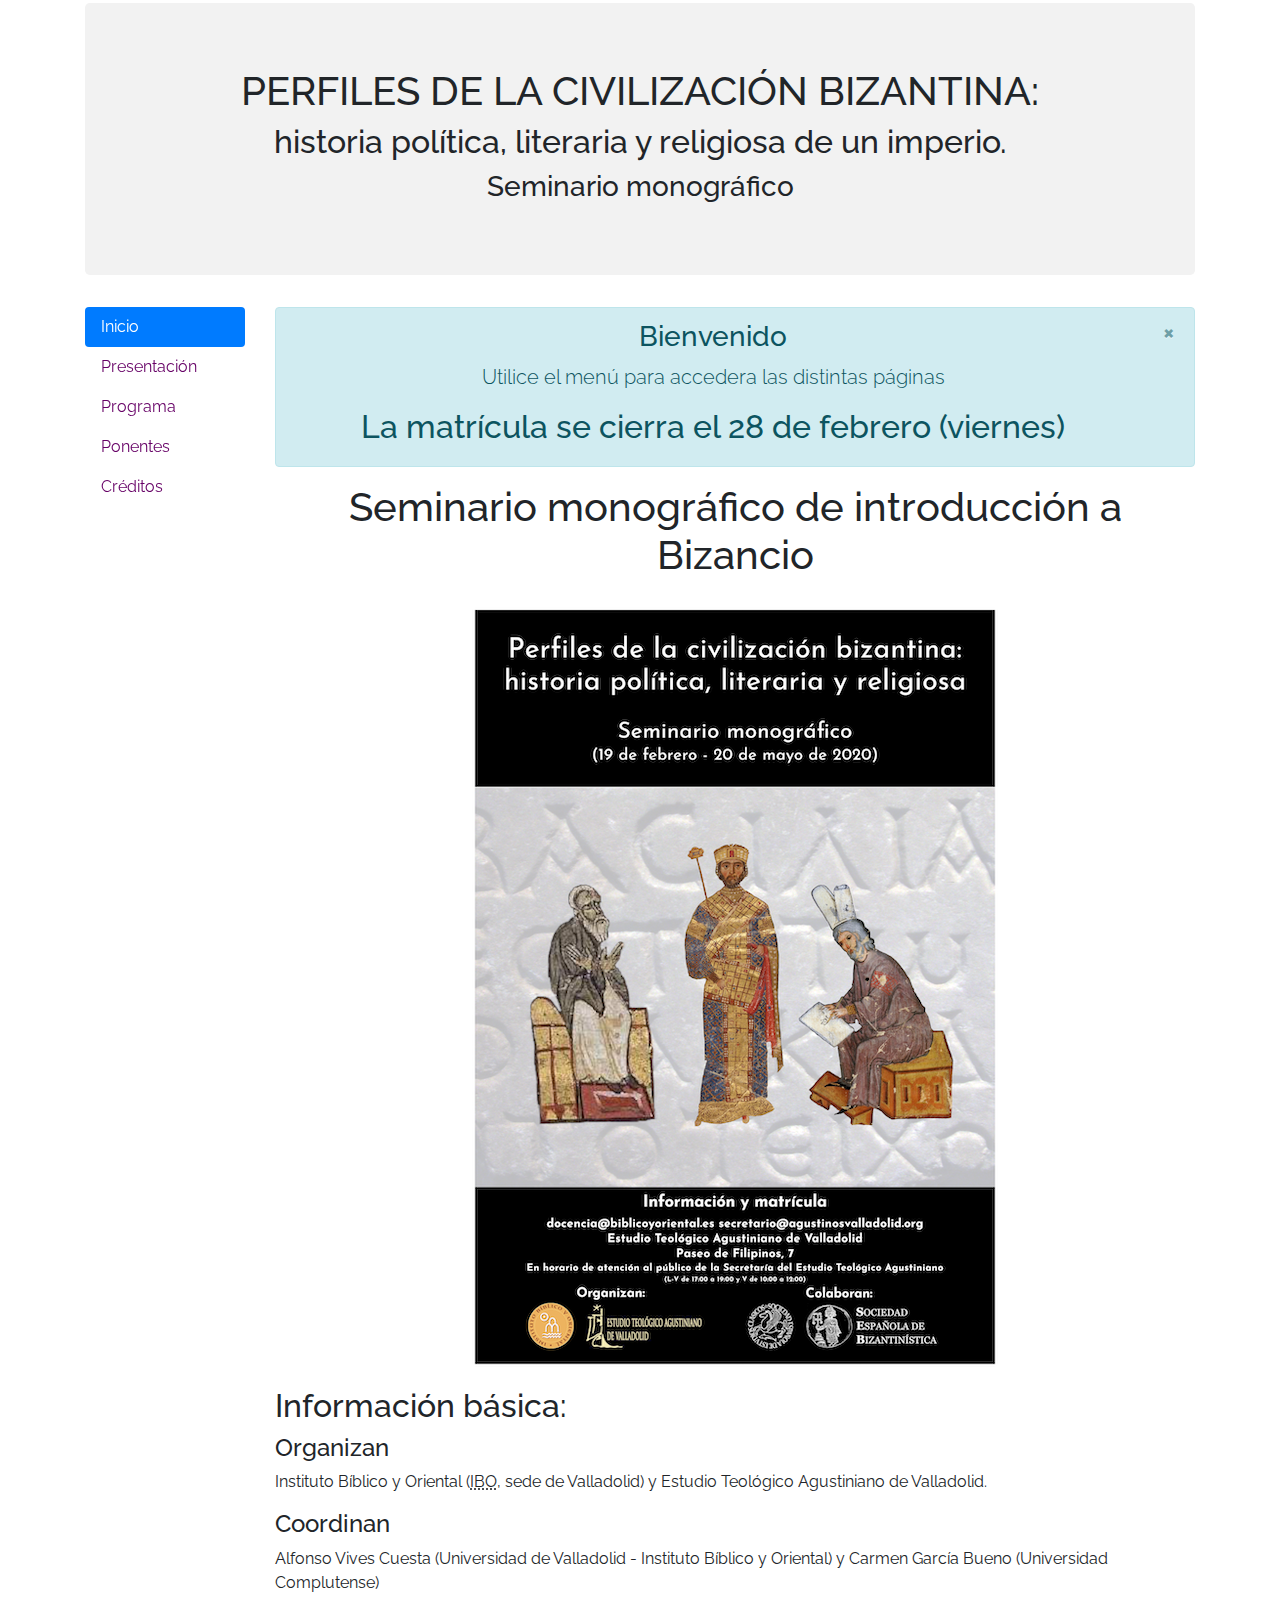
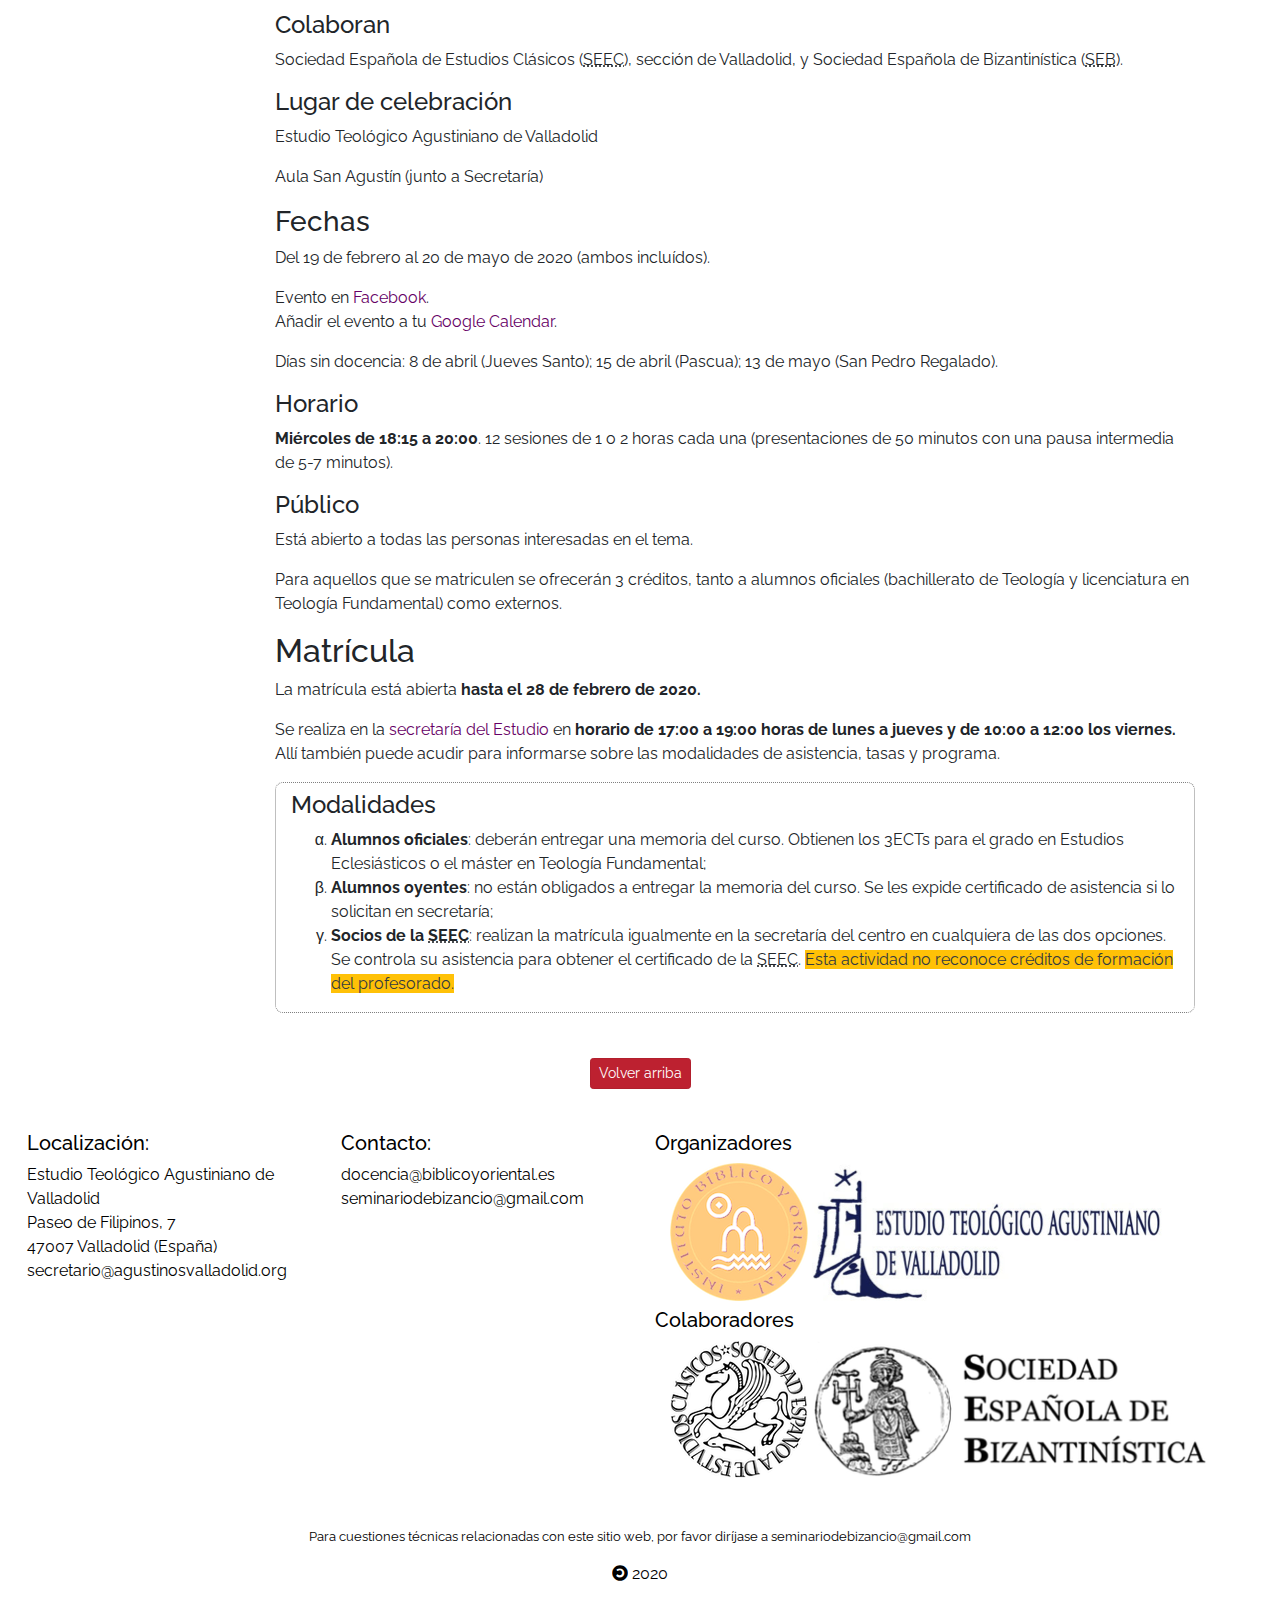
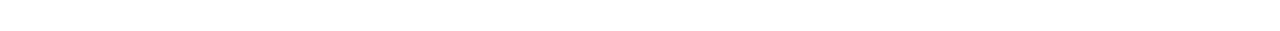
<file: index.html>
<!DOCTYPE html>
<html lang="es">

<head>
    <meta charset="utf-8">
    <meta name="viewport" content="width=device-width, initial-scale=1, shrink-to-fit=no">
    <meta name="author" content="Carmen García Bueno">
    <link rel="stylesheet" href="https://use.fontawesome.com/releases/v5.7.0/css/all.css">
    <link href="https://fonts.googleapis.com/css?family=Raleway|Roboto&display=swap" rel="stylesheet"> 
    <link href="https://fonts.googleapis.com/css?family=Roboto:400,700&display=swap&subset=greek,greek-ext" rel="stylesheet">
    <link rel="stylesheet" type="text/css" href="css/sbdestilo.css">
    <link rel="stylesheet" type="text/css" href="bootstrap/css/bootstrap.css">
    <title>Inicio</title>
</head>

<body>
    <header>
        <div class="container">
            <div class="jumbotron">
                <h1>Perfiles de la civilización bizantina:</h1>
                <h2>historia política, literaria y religiosa de un imperio.</h2>
                <h3>Seminario monográfico</h3>
            </div>
        </div>
    </header>
    <main class="container">
        <div class="row">
            <aside class="col-12 col-md-2">
                <ul class="nav nav-pills sticky-top flex-column">
                    <li class="nav-item">
                        <a class="nav-link active" href="index.html" title="Se encuentra en esta página">Inicio</a>
                    </li>
                    <li class="nav-item">
                        <a class="nav-link" href="presentacion.html" title="Ir a la presentación y justificación del seminario">Presentación</a>
                    </li>
                    <li class="nav-item">
                        <a class="nav-link" href="programa.html" title="Ir al programa del seminario">Programa</a>
                    </li>
                    <li class="nav-item">
                        <a class="nav-link" href="ponentes.html" title="Conozca a los profesores participantes">Ponentes</a>
                    </li>
                    <li class="nav-item active">
                        <a class="nav-link" href="creditos.html" title="Créditos y agradecimientos">Créditos</a>
                    </li>
                </ul>
            </aside>
            <div class="col-12 col-md-10">
                <div class="alert alert-info alert-dismissible show text-center" role="alert">
                    <h3>Bienvenido</h3>
                    <p class="lead">Utilice el menú para accedera las distintas páginas</p>
			<p class="h2">La matrícula se cierra el 28 de febrero (viernes)</p>
                    <button type="button" class="close" data-dismiss="alert" aria-label="Close">
                        <span aria-hidden="true">&times;</span>
                    </button>
                </div>
                <div class="text-center">
                <h1>Seminario monográfico de introducción a Bizancio</h1>
                </div>
                <div class="container">
                    <img class="img-fluid" id="cartel" src="img/SeminarioBizancio2020.png" alt="cartel del seminario (contiene la información más relevante para la matrícula)">
                </div>
                <section>
                    <h2>Información básica:</h2>
                    <article>
                        <h4>Organizan</h4>
                        <p>Instituto Bíblico y Oriental (<abbr title="Instituto Bíblico y Oriental">IBO</abbr>, sede de Valladolid) y Estudio Teológico Agustiniano de Valladolid.</p>
                        <h4>Coordinan</h4>
                        <p>Alfonso Vives Cuesta (Universidad de Valladolid - Instituto Bíblico y Oriental) y Carmen García Bueno (Universidad Complutense)</p>
                        <h4>Colaboran</h4>
                        <p>Sociedad Española de Estudios Clásicos (<abbr title="Sociedad Española de Estudios Clásicos">SEEC</abbr>), sección de Valladolid, y Sociedad Española de Bizantinística (<abbr title="Sociedad Española de Bizantinística">SEB</abbr>).</p>
                        <h4>Lugar de celebración</h4>
                        <p>Estudio Teológico Agustiniano de Valladolid</p>
                        <p>Aula San Agustín (junto a Secretaría)</p>
                        <h3>Fechas</h3>
                        <p>Del 19 de febrero al 20 de mayo de 2020 (ambos incluídos).</p>
			    <p>Evento en <a href="https://www.facebook.com/events/872755159905844/" title="Ir al evento en Facebook">Facebook</a>.<br>
				    Añadir el evento a tu <a href="http://gcalendar./" title="Abre una nueva pestaña para iniciar sesión en Google Calendar">Google Calendar</a>.</p>
                        <p>Días sin docencia: 8 de abril (Jueves Santo); 15 de abril (Pascua); 13 de mayo (San Pedro Regalado).</p>
                        <h4>Horario</h4>
                        <p><strong>Miércoles de 18:15 a 20:00</strong>. 12 sesiones de 1 o 2 horas cada una (presentaciones de 50 minutos con una pausa intermedia de 5-7 minutos).</p>
                        <h4>Público</h4>
                        <p>Está abierto a todas las personas interesadas en el tema.</p>
                        <p>Para aquellos que se matriculen se ofrecerán 3 créditos, tanto a alumnos oficiales (bachillerato de Teología y licenciatura en Teología Fundamental) como externos.</p>
                    </article>
                    <article>
                        <h2>Matrícula</h2>
                        <p>La matrícula está abierta <strong>hasta el 28 de febrero de 2020.</strong></p>
                        <p>Se realiza en la <a href="#" data-toggle="tooltip" title="Paseo de Filipinos, 7" data-placement="top">secretaría del Estudio</a> en <strong>horario de 17:00 a 19:00 horas de lunes a jueves y de 10:00 a 12:00 los viernes.</strong> Allí también puede acudir para informarse sobre las modalidades de asistencia, tasas y programa.</p>
			    <div class="container" id="modalidades">
				    <p class="h4">Modalidades</p>
				    <ul class="modalidades">
					    <li><strong>Alumnos oficiales</strong>: deberán entregar una memoria del curso. Obtienen los 3ECTs para el grado en Estudios Eclesiásticos o el máster en Teología Fundamental;</li>
					    <li><strong>Alumnos oyentes</strong>: no están obligados a entregar la memoria del curso. Se les expide certificado de asistencia si lo solicitan en secretaría;</li>
					    <li><strong>Socios de la <abbr title="Sociedad española de Estudios Clásicos">SEEC</abbr></strong>: realizan la matrícula igualmente en la secretaría del centro en cualquiera de las dos opciones. Se controla su asistencia para obtener el certificado de la <abbr title="Sociedad española de Estudios Clásicos">SEEC</abbr>. <span class="text-dark bg-warning">Esta actividad no reconoce créditos de formación del profesorado.</span></li>
				    </ul>
			    </div>
                    </article>
                </section>
            </div>
        </div>
    </main>
    <footer>
         <div class="row alert" role="alert">
		<div class="col-12 col-md-4"></div>
		<div class="col-12 col-md-4 text-center"><a class="btn btn-sm btn-danger active" role="button" href="#" title="Botón para volver a la parte superior de la página" aria-pressed="true"><span class="text-white">Volver arriba</span></a></div>
		<div class="col-12 col-md-4"></div>
	    </div>
        <div class="row alert" role="alert">
            <div class="col-12 col-md-3">
                <h5>Localización:</h5>
                <address>
                    <p>Estudio Teológico Agustiniano de Valladolid<br>
                        Paseo de Filipinos, 7<br>
                        47007 Valladolid (España)<br>
                        secretario@agustinosvalladolid.org
                    </p>
                </address>
            </div>
            <div class="col-12 col-md-3">
                <h5>Contacto:</h5>
                <p>docencia@biblicoyoriental.es<br>
                seminariodebizancio@gmail.com</p>
            </div>
            <div class="col-12 col-md-6">
                <div class="row justify-content-start">
                    <div class="col">
                        <h5>Organizadores</h5>
                        <div class="container-fluid">
                            <a href="https://institutobiblicoyoriental.wordpress.com/" title="Ir a la página del Instituto Bíblico y Oriental"><img class="img-fluid" src="img/logos/logoIBO.png" alt="logo del Instituto Bíblico y Oriental" id="logoIBO"></a>
                            <a href="" title="Ir a la página del Estudio Teológico Agustiniano de Valladolid"><img class="img-fluid" src="img/logos/logoETAV.png" alt="logo del Instituto Teológico Agustiniano de Valladolid" id="logoETAV"></a>
                        </div>
                    </div>
                </div>
                <div class="row justify-content-start">
                    <div class="col">
                        <h5>Colaboradores</h5>
                        <div class="container-fluid">
                            <a href="http://seecvalladolid.blogspot.com/" title="Ir a la página de la Sociedad Española de Estudios Clásicos, sección de Valladolid"><img class="img-fluid" src="img/logos/logoSEEC.png" alt="logo de la Sociedad Española de Estudios Clásicos" id="logoSEEC"></a>
                            <a href="https://bizantinistica.blogspot.com/" title="Ir a la página de la Sociedad Española de Bizantinística"><img class="img-fluid" src="img/logos/logoSEB.png" alt="logo de la Sociedad Española de Bizantinística" id="logoSEB"></a>
                        </div>
                    </div>
                </div>
            </div>
        </div>
        <div class="row alert" role="alert">
            <div class="col text-center">
                <p class="small">Para cuestiones técnicas relacionadas con este sitio web, por favor diríjase a seminariodebizancio@gmail.com</p>
                <p><i class="fa fa-copyright fa-flip-horizontal"></i> 2020</p>
            </div>
        </div>
    </footer>
    <script src="https://ajax.googleapis.com/ajax/libs/jquery/3.4.1/jquery.min.js"></script>
    <script src="https://cdn.jsdelivr.net/npm/popper.js@1.16.0/dist/umd/popper.min.js"></script>
    <script src="jquery/jquery-3.4.1.slim.min.js"></script>
    <script src="bootstrap/js/bootstrap.bundle.min.js"></script>
    <script>
    $(function() {
        $('[data-toggle="tooltip"]').tooltip()
    })
    </script>
    <script>
    $('#myModal').on('shown.bs.modal', function() {
        $('#myInput').trigger('focus')
    })
    </script>
</body>
</html>
</file>
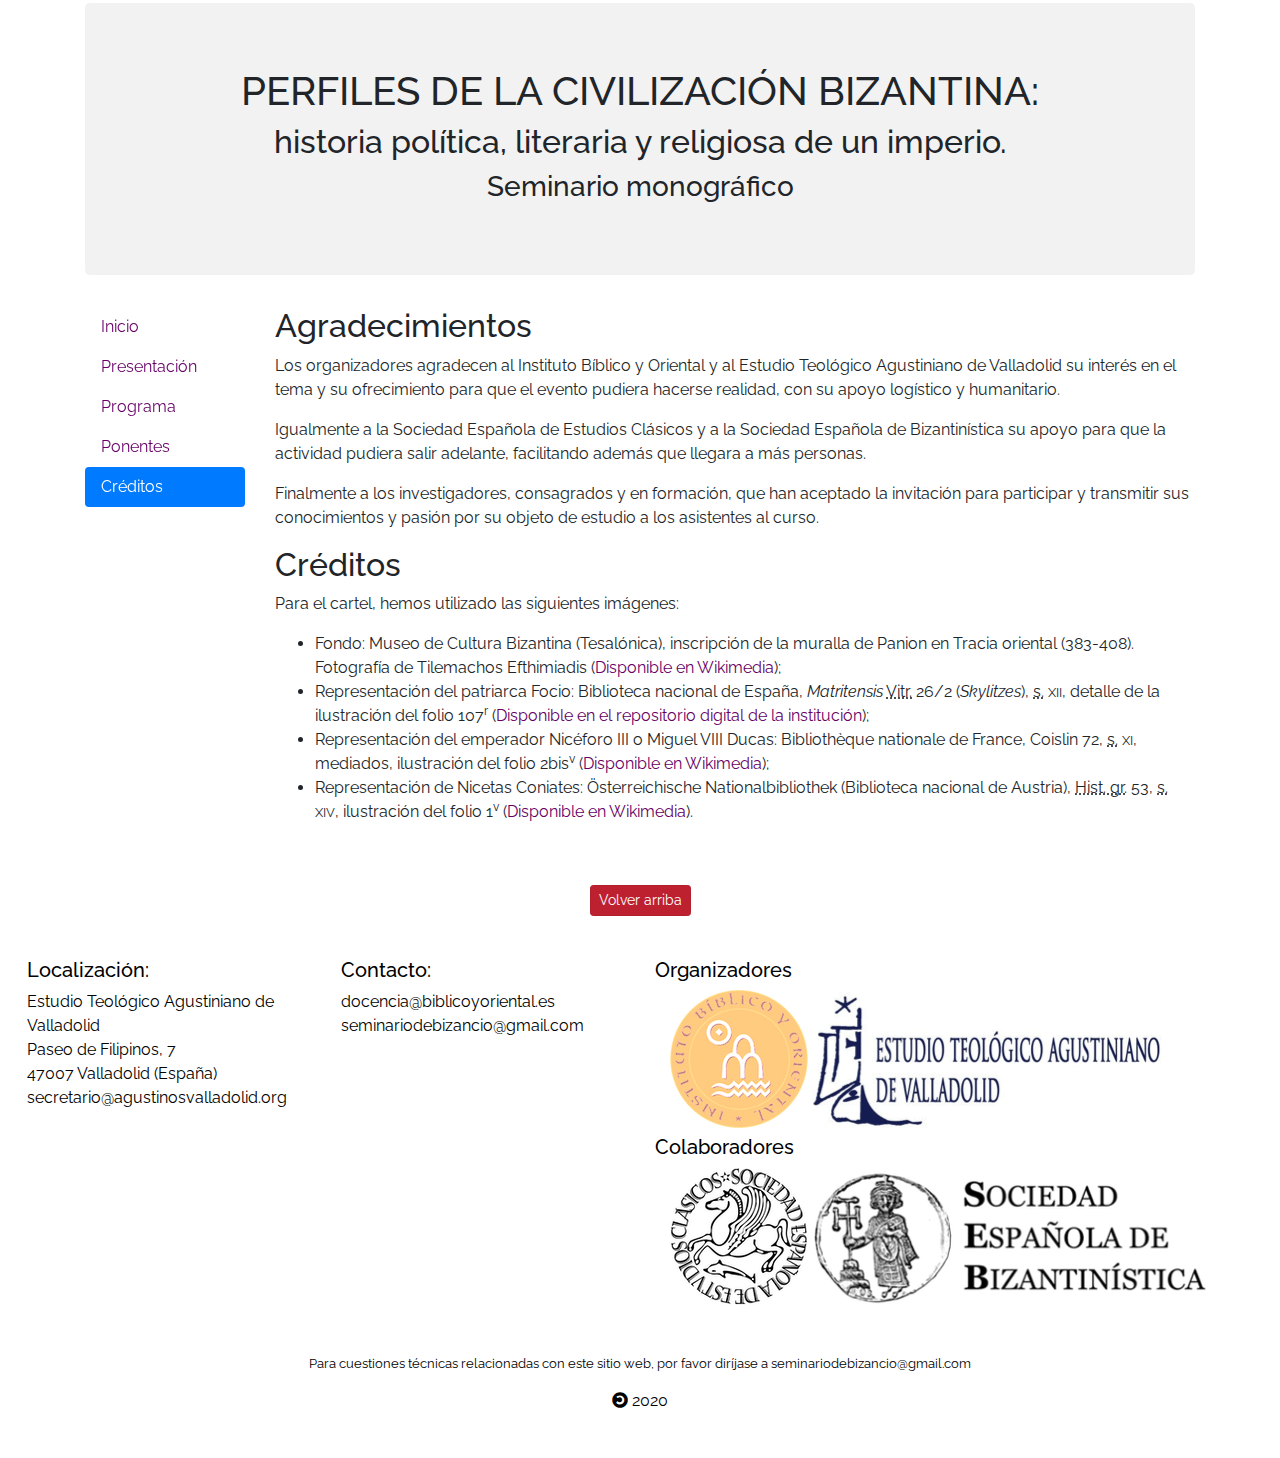
<file: creditos.html>
<!DOCTYPE html>
<html lang="es">

<head>
    <meta charset="utf-8">
    <meta name="viewport" content="width=device-width, initial-scale=1, shrink-to-fit=no">
    <meta name="author" content="Carmen García Bueno">
    <link rel="stylesheet" href="https://use.fontawesome.com/releases/v5.7.0/css/all.css">
    <link href="https://fonts.googleapis.com/css?family=Raleway:400,700&display=swap&subset=latin-ext" rel="stylesheet"> 
    <link href="https://fonts.googleapis.com/css?family=Roboto:400,700&display=swap&subset=greek,greek-ext" rel="stylesheet"> 
    <link rel="stylesheet" type="text/css" href="css/sbdestilo.css">
    <link rel="stylesheet" type="text/css" href="bootstrap/css/bootstrap.css">
    <title>Créditos y agradecimientos</title>
</head>

<body>
    <header>
        <div class="container">
            <div class="jumbotron">
                <h1>Perfiles de la civilización bizantina:</h1>
                <h2>historia política, literaria y religiosa de un imperio.</h2>
                <h3>Seminario monográfico</h3>
            </div>
        </div>
    </header>
    <main class="container">
        <div class="row">
            <aside class="col-12 col-md-2">
                <ul class="nav nav-pills sticky-top flex-column">
                    <li class="nav-item">
                        <a class="nav-link" href="index.html" title="Volver a la página de inicio">Inicio</a>
                    </li>
                    <li class="nav-item">
                        <a class="nav-link" href="presentacion.html" title="Ir a la presentación y justificación del seminario">Presentación</a>
                    </li>
                    <li class="nav-item">
                        <a class="nav-link" href="programa.html" title="Ir al programa del seminario">Programa</a>
                    </li>
                    <li class="nav-item">
                        <a class="nav-link" href="ponentes.html" title="Conozca a los profesores participantes">Ponentes</a>
                    </li>
                    <li class="nav-item">
                        <a class="nav-link active" href="creditos.html" title="Se encuentra en esta página">Créditos</a>
                    </li>
                </ul>
            </aside>
            <div class="col-12 col-md-10">
                <h2>Agradecimientos</h2>
                <p>Los organizadores agradecen al Instituto Bíblico y Oriental y al Estudio Teológico Agustiniano de Valladolid su interés en el tema y su ofrecimiento para que el evento pudiera hacerse realidad, con su apoyo logístico y humanitario.</p>
                <p>Igualmente a la Sociedad Española de Estudios Clásicos y a la Sociedad Española de Bizantinística su apoyo para que la actividad pudiera salir adelante, facilitando además que llegara a más personas.</p>
				<p>Finalmente a los investigadores, consagrados y en formación, que han aceptado la invitación para participar y transmitir sus conocimientos y pasión por su objeto de estudio a los asistentes al curso.</p>
                <h2>Créditos</h2>
                <p>Para el cartel, hemos utilizado las siguientes imágenes:</p>
                <ul>
                    <li>Fondo: Museo de Cultura Bizantina (Tesalónica), inscripción de la muralla de Panion en Tracia oriental (383-408). Fotografía de Tilemachos Efthimiadis (<a href="https://commons.wikimedia.org/w/index.php?curid=27717470" title="Ir a la página de Wikimedia de la imagen">Disponible en Wikimedia</a>);</li>
                    <li>Representación del patriarca Focio: Biblioteca nacional de España, <span lang="la"><em>Matritensis</em></span> <abbr title="vitrina">Vitr.</abbr> 26/2 (<em>Skylitzes</em>), <abbr title="siglo">s.</abbr> <span class="versalitas">xii</span>, detalle de la ilustración del folio 107<sup>r</sup> (<a href="http://bdh.bne.es/bnesearch/detalle/bdh0000022766" title="Ir al objeto digital">Disponible en el repositorio digital de la institución</a>);</li>
                    <li>Representación del emperador Nicéforo III o Miguel VIII Ducas: <span lang="fr">Bibliothèque nationale de France</span>, Coislin 72, <abbr title="siglo">s.</abbr> <span class="versalitas">xi</span>, mediados, ilustración del folio 2bis<sup>v</sup> (<a href="https://commons.wikimedia.org/w/index.php?curid=1278595" title="Ir a la página de Wikimedia de la imagen">Disponible en Wikimedia</a>);</li>
                    <li>Representación de Nicetas Coniates: <span lang="de">Österreichische Nationalbibliothek</span> (Biblioteca nacional de Austria), <abbr title="Historici Graeci">Hist. gr.</abbr> 53, <abbr title="siglo">s.</abbr> <span class="versalitas">xiv</span>, ilustración del folio 1<sup>v</sup> (<a href="https://commons.wikimedia.org/w/index.php?curid=11898905" title="Ir a la página de Wikimedia de la imagen">Disponible en Wikimedia</a>).</li>
                </ul>
            </div>		
        </div>
    </main>
    <footer>
         <div class="row alert" role="alert">
		<div class="col-12 col-md-2"></div>
		<div class="col-12 col-md-2"></div>
		 <div class="col-12 col-md-4 text-center"><a class="btn btn-sm btn-danger active" role="button" href="#" title="Botón para volver a la parte superior de la página" aria-pressed="true">Volver arriba</a></div>
		<div class="col-12 col-md-2"></div>
		 <div class="col-12 col-md-2"></div>
	    </div>
	    <div class="row alert" role="alert">
            <div class="col-12 col-md-3">
                <h5>Localización:</h5>
                <address>
                    <p>Estudio Teológico Agustiniano de Valladolid<br>
                        Paseo de Filipinos, 7<br>
                        47007 Valladolid (España)<br>
                        secretario@agustinosvalladolid.org
                    </p>
                </address>
            </div>
            <div class="col-12 col-md-3">
                <h5>Contacto:</h5>
                <p>docencia@biblicoyoriental.es<br>
                seminariodebizancio@gmail.com</p>
            </div>
            <div class="col-12 col-md-6">
                <div class="row justify-content-start">
                    <div class="col">
                        <h5>Organizadores</h5>
                        <div class="container-fluid">
                            <a href="https://institutobiblicoyoriental.wordpress.com/" title="Ir a la página del Instituto Bíblico y Oriental"><img class="img-fluid" src="img/logos/logoIBO.png" alt="logo del Instituto Bíblico y Oriental" id="logoIBO"></a>
                            <a href="" title="Ir a la página del Estudio Teológico Agustiniano de Valladolid"><img class="img-fluid" src="img/logos/logoETAV.png" alt="logo del Instituto Teológico Agustiniano de Valladolid" id="logoETAV"></a>
                        </div>
                    </div>
                </div>
                <div class="row justify-content-start">
                    <div class="col">
                        <h5>Colaboradores</h5>
                        <div class="container-fluid">
                            <a href="http://seecvalladolid.blogspot.com/" title="Ir a la página de la Sociedad Española de Estudios Clásicos, sección de Valladolid"><img class="img-fluid" src="img/logos/logoSEEC.png" alt="logo de la Sociedad Española de Estudios Clásicos" id="logoSEEC"></a>
                            <a href="https://bizantinistica.blogspot.com/" title="Ir a la página de la Sociedad Española de Bizantinística"><img class="img-fluid" src="img/logos/logoSEB.png" alt="logo de la Sociedad Española de Bizantinística" id="logoSEB"></a>
                        </div>
                    </div>
                </div>
            </div>
        </div>
        <div class="row alert" role="alert">
            <div class="col text-center">
                <p class="small">Para cuestiones técnicas relacionadas con este sitio web, por favor diríjase a seminariodebizancio@gmail.com</p>
                <p><i class="fa fa-copyright fa-flip-horizontal"></i> 2020</p>
            </div>
        </div>
    </footer>
    <script src="https://ajax.googleapis.com/ajax/libs/jquery/3.4.1/jquery.min.js"></script>
    <script src="https://cdn.jsdelivr.net/npm/popper.js@1.16.0/dist/umd/popper.min.js"></script>
    <script src="jquery/jquery-3.4.1.slim.min.js"></script>
    <script src="bootstrap/js/bootstrap.bundle.min.js"></script>
    <script>
    $(function() {
        $('[data-toggle="tooltip"]').tooltip()
    })
    </script>
    <script>
    $('#myModal').on('shown.bs.modal', function() {
        $('#myInput').trigger('focus')
    })
    </script>
</body>

</html>
</file>
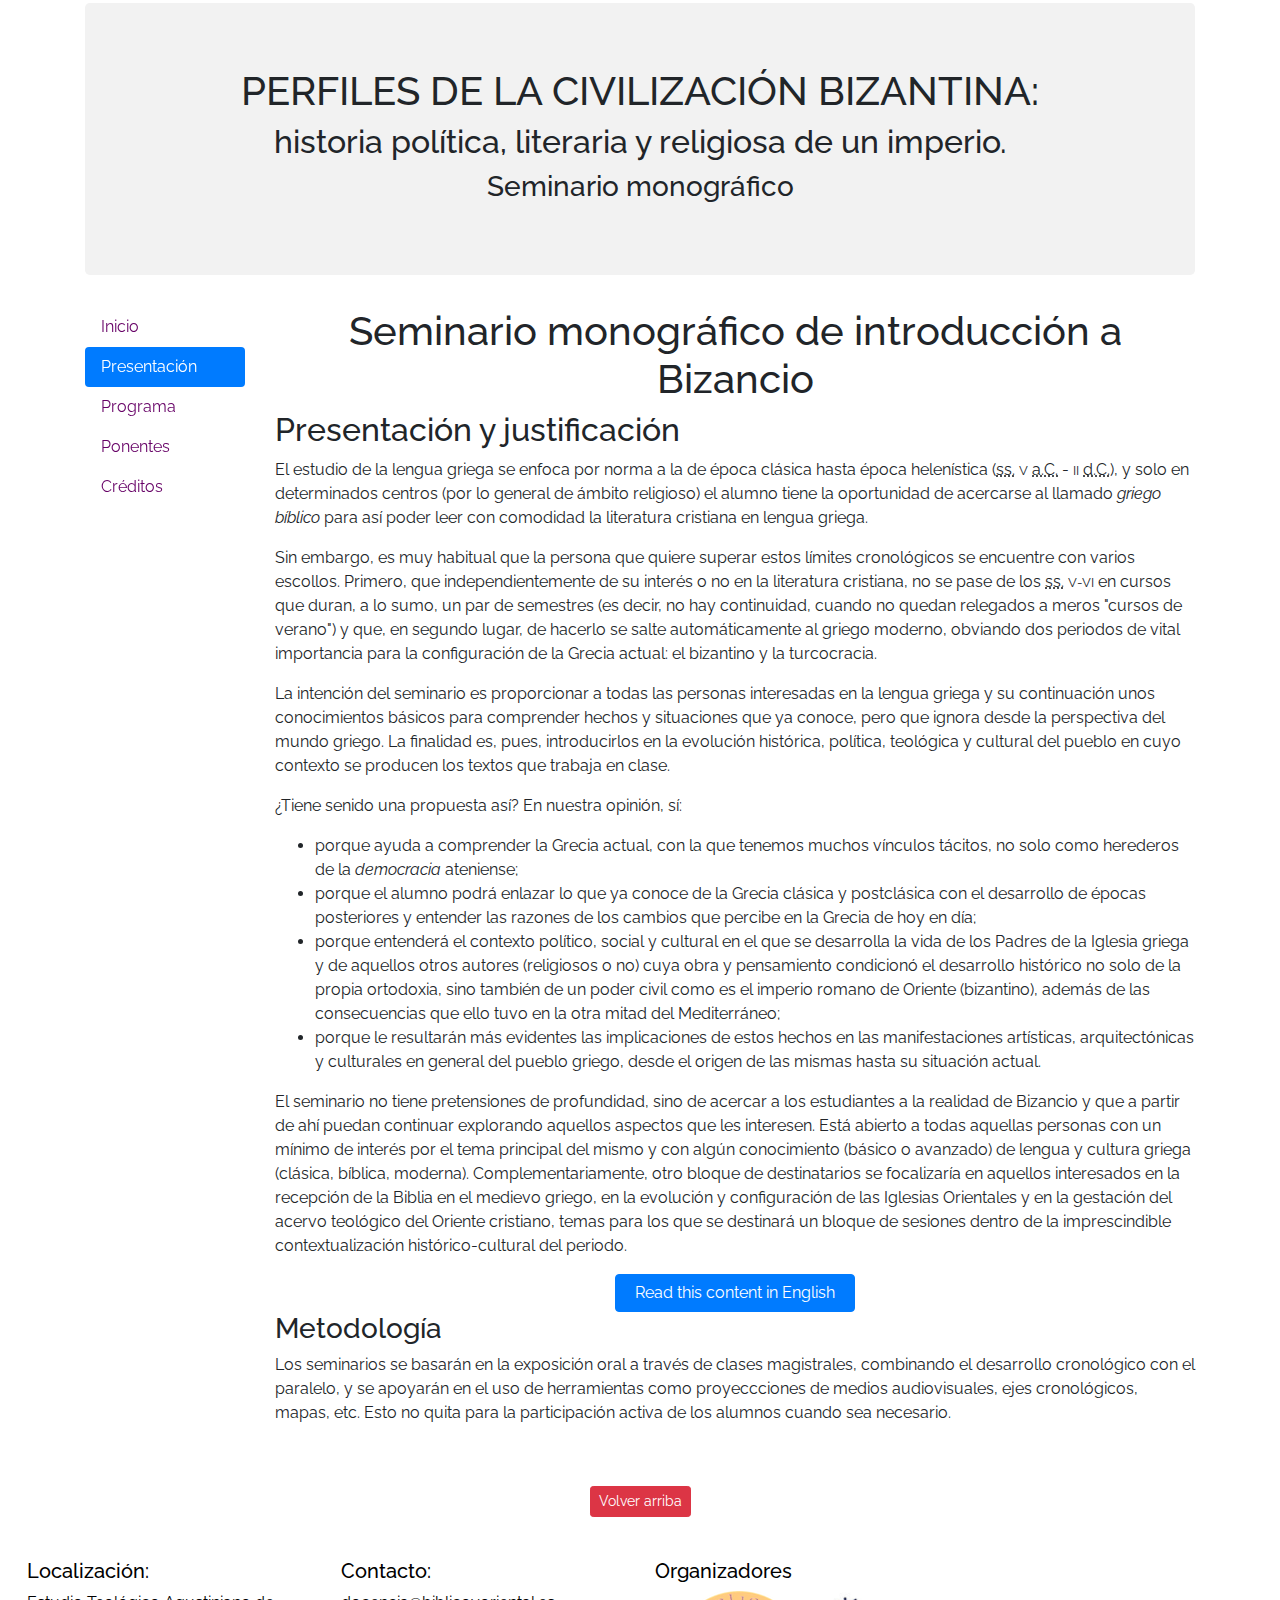
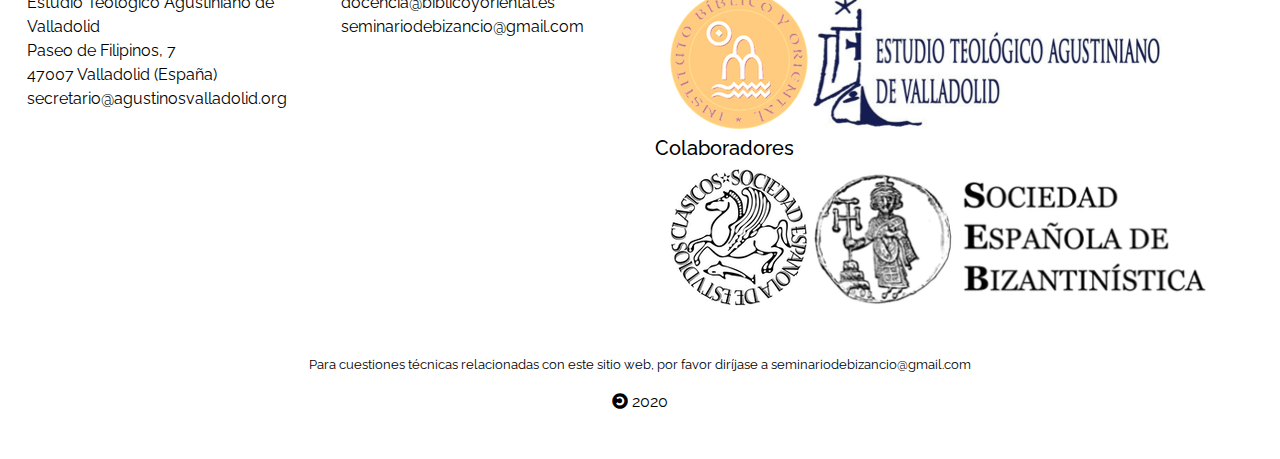
<file: presentacion.html>
<!DOCTYPE html>
<html lang="es">

<head>
    <meta charset="utf-8">
    <meta name="viewport" content="width=device-width, initial-scale=1, shrink-to-fit=no">
    <meta name="author" content="Carmen García Bueno">
    <link rel="stylesheet" href="https://use.fontawesome.com/releases/v5.7.0/css/all.css">
    <link href="https://fonts.googleapis.com/css?family=Raleway:400,700&display=swap&subset=latin-ext" rel="stylesheet"> 
    <link href="https://fonts.googleapis.com/css?family=Roboto:400,700&display=swap&subset=greek,greek-ext" rel="stylesheet">
    <link rel="stylesheet" type="text/css" href="css/sbdestilo.css">
    <link rel="stylesheet" type="text/css" href="bootstrap/css/bootstrap.css">
    <title>Presentación</title>
</head>

<body>
    <header>
        <div class="container">
            <div class="jumbotron">
                <h1>Perfiles de la civilización bizantina:</h1>
                <h2>historia política, literaria y religiosa de un imperio.</h2>
                <h3>Seminario monográfico</h3>
            </div>
        </div>
    </header>
    <main class="container">
        <div class="row">
            <aside class="col-12 col-md-2">
                <ul class="nav nav-pills sticky-top flex-column">
                    <li class="nav-item">
                        <a class="nav-link" href="index.html" title="Volver a la página de inicio">Inicio</a>
                    </li>
                    <li class="nav-item">
                        <a class="nav-link active" href="presentacion.html" title="Se encuentra en esta página">Presentación</a>
                    </li>
                    <li class="nav-item">
                        <a class="nav-link" href="programa.html" title="Ir Programa del seminario">Programa</a>
                    </li>
                    <li class="nav-item">
                        <a class="nav-link" href="ponentes.html" title="Conozca a los profesores participantes">Ponentes</a>
                    </li>
                    <li class="nav-item">
                        <a class="nav-link" href="creditos.html" title="Créditos y agradecimientos">Créditos</a>
                    </li>
                </ul>
            </aside>
            <div class="col-12 col-md-10">
                <div class="text-center">
                <h1>Seminario monográfico de introducción a Bizancio</h1>
                </div>
                <section>
                    <h2>Presentación y justificación</h2>
                    <article>
                        <p>El estudio de la lengua griega se enfoca por norma a la de época clásica hasta época helenística (<abbr title="siglos">ss.</abbr> <span class="versalitas">v</span> <abbr title="antes de Cristo">a.C.</abbr> - <span class="versalitas">ii</span> <abbr title="después de Cristo">d.C.</abbr>), y solo en determinados centros (por lo general de ámbito religioso) el alumno tiene la oportunidad de acercarse al llamado <em>griego bíblico</em> para así poder leer con comodidad la literatura cristiana en lengua griega.</p>
                        <p>Sin embargo, es muy habitual que la persona que quiere superar estos límites cronológicos se encuentre con varios escollos. Primero, que independientemente de su interés o no en la literatura cristiana, no se pase de los <abbr title="siglos">ss.</abbr> <span class="versalitas">v-vi</span> en cursos que duran, a lo sumo, un par de semestres (es decir, no hay continuidad, cuando no quedan relegados a meros "cursos de verano") y que, en segundo lugar, de hacerlo se salte automáticamente al griego moderno, obviando dos periodos de vital importancia para la configuración de la Grecia actual: el bizantino y la turcocracia.</p>
                        <p>La intención del seminario es proporcionar a todas las personas interesadas en la lengua griega y su continuación unos conocimientos básicos para comprender hechos y situaciones que ya conoce, pero que ignora desde la perspectiva del mundo griego. La finalidad es, pues, introducirlos en la evolución histórica, política, teológica y cultural del pueblo en cuyo contexto se producen los textos que trabaja en clase.</p>
                        <p>¿Tiene senido una propuesta así? En nuestra opinión, sí:</p>
                        <ul>
                            <li>porque ayuda a comprender la Grecia actual, con la que tenemos muchos vínculos tácitos, no solo como herederos de la <em>democracia</em> ateniense;</li>
                            <li>porque el alumno podrá enlazar lo que ya conoce de la Grecia clásica y postclásica con el desarrollo de épocas posteriores y entender las razones de los cambios que percibe en la Grecia de hoy en día;</li>
                            <li>porque entenderá el contexto político, social y cultural en el que se desarrolla la vida de los Padres de la Iglesia griega y de aquellos otros autores (religiosos o no) cuya obra y pensamiento condicionó el desarrollo histórico no solo de la propia ortodoxia, sino también de un poder civil como es el imperio romano de Oriente (bizantino), además de las consecuencias que ello tuvo en la otra mitad del Mediterráneo;</li>
                            <li>porque le resultarán más evidentes las implicaciones de estos hechos en las manifestaciones artísticas, arquitectónicas y culturales en general del pueblo griego, desde el origen de las mismas hasta su situación actual.</li>
                        </ul>
                        <p>El seminario no tiene pretensiones de profundidad, sino de acercar a los estudiantes a la realidad de Bizancio y que a partir de ahí puedan continuar explorando aquellos aspectos que les interesen. Está abierto a todas aquellas personas con un mínimo de interés por el tema principal del mismo y con algún conocimiento (básico o avanzado) de lengua y cultura griega (clásica, bíblica, moderna). Complementariamente, otro bloque de destinatarios se focalizaría en aquellos interesados en la recepción de la Biblia en el medievo griego, en la evolución y configuración de las Iglesias Orientales y en la gestación del acervo teológico del Oriente cristiano, temas para los que se destinará un bloque de sesiones dentro de la imprescindible contextualización histórico-cultural del periodo.</p>
                        <button type="button" class="btn btn-primary" data-toggle="modal" data-target="#IntroEnglish" title="Click here to open a pop-up window"><span lang="en">Read this content in English</span></button>
                        <div class="modal fade" id="IntroEnglish" tabindex="-1" role="dialog" aria-labelledby="IntroEnglishTitle" aria-hidden="true">
                            <div class="modal-dialog modal-lg" role="document">
                                <div class="modal-content">
                                    <div class="modal-header">
                                        <h3 class="modal-title" id="IntroEnglishTitle"><span lang="en">Introduction and justification</span></h3>
                                    </div>
                                    <div class="modal-body">
                                        <p lang="en">The study of Greek normally focusses on Classic Greek until the Hellenistic period (<abbr title="circa (means 'about')">ca.</abbr> 500 <abbr title="before Christ">b.C.</abbr> - <abbr title="circa (means 'about')">ca.</abbr> 300 <abbr title="Anno Domini">a.D.</abbr>), and ocasionally in certain centres (mainly linked to religious institutions), the student has the chance of learning the so called <em>Biblical Greek</em>, in order to read easily Christian Literature produced in this language.</p>
                                        <p lang="en">Nonetheless, quite often people willing to go beyond these chronological limits face some issues. Firstly, that, independently of their interest or not in Christian Literature, courses do not go further than the 5<sup>th</sup>-6<sup>th</sup> centuries and only last one or two semesters (it is, there is no continuity, when they are not just merely <em>Summer Courses</em>), and, secondly, that if they do, they directly jump to Modern Greek, omitting two periods of vital importance for the configuration of present day Greece: the Byzantine one and Turcocracy.</p>
                                        <p lang="en">The aim of this seminar is providing any person interested in Greek language and its continuity basic knowledge to understand facts and situations that he might already know, but that ignores from the perspective of the Greek world. The purpose is to introduce the student in the historical, political, theological and cultural evolution of the people who produced the texts used in his daily lessons.</p>
                                        <p lang="en">Does such proposal make sense? We do think it does because...</p>
                                        <ul>
                                            <li lang="en">it helps the student to understand present day Greece, with which he has many tacit links, not only as heir of the Athenian <em>democracy</em>;</li>
                                            <li lang="en">the student will be able to associate what he already knows of Classical and Postclassical Greece with the development of later periods and to understand the reasons of the changes he sees in Greece nowadays;</li>
                                            <li lang="en">the student will understand the political, social and cultural context in which the Fathers of the Greek Church lived, as well as all those other authors (religious or not) whose writings and way of thinking modelled the historical development not only of the Orthodoxy itseflf, but also of a civil power such the Eastern Roman (Byzantine) Empire, and its consequences in the West side of the Mediterranean basin;</li>
                                            <li lang="en">it will be more evident for the student the implications of these events in the artistic, architectonic and, generally speaking, cultural expressions of the Greeks, from their origin until the present day.</li>
                                        </ul>
                                        <p lang="en">We do not pretend to digg deep into these aspects, but to face the students with the reality of Byzantium, so that they acquire a basic knowledge of it that will allow them to keep exploring those topics of their interest on their own or in more specialised courses.</p>
                                    </div>
                                    <div class="modal-footer">
                                        <button type="button" class="btn btn-danger" data-dismiss="modal" title="Dismiss this pop-up window"><span lang="en">Close</span></button>
                                    </div>
                                </div>
                            </div>
                        </div>
                    </article>
                    <article>
                        <h3>Metodología</h3>
                        <p>Los seminarios se basarán en la exposición oral a través de clases magistrales, combinando el desarrollo cronológico con el paralelo, y se apoyarán en el uso de herramientas como proyeccciones de medios audiovisuales, ejes cronológicos, mapas, etc. Esto no quita para la participación activa de los alumnos cuando sea necesario.</p>
                    </article>
                </section>
            </div>
        </div>
    </main>
    <footer>
         <div class="row alert" role="alert">
		<div class="col-12 col-md-4"></div>
		<div class="col-12 col-md-4 text-center"><a class="btn btn-sm btn-danger" href="#" type="button" title="Botón para volver a la parte superior de la página">Volver arriba</a></div>
		<div class="col-12 col-md-4"></div>
	    </div>
        <div class="row alert" role="alert">
            <div class="col-12 col-md-3">
                <h5>Localización:</h5>
                <address>
                    <p>Estudio Teológico Agustiniano de Valladolid<br>
                        Paseo de Filipinos, 7<br>
                        47007 Valladolid (España)<br>
                        secretario@agustinosvalladolid.org
                    </p>
                </address>
            </div>
            <div class="col-12 col-md-3">
                <h5>Contacto:</h5>
                <p>docencia@biblicoyoriental.es<br>
                seminariodebizancio@gmail.com</p>
            </div>
              <div class="col-12 col-md-6">
                <div class="row justify-content-start">
                    <div class="col">
                        <h5>Organizadores</h5>
                        <div class="container-fluid">
                            <img class="img-fluid" src="img/logos/logoIBO.png" alt="logo del Instituto Bíblico y Oriental" id="logoIBO">
                            <img class="img-fluid" src="img/logos/logoETAV.png" alt="logo del Instituto Teológico Agustiniano de Valladolid" id="logoETAV">
                        </div>
                    </div>
                </div>
                <div class="row justify-content-start">
                    <div class="col">
                        <h5>Colaboradores</h5>
                        <div class="container-fluid">
                            <img class="img-fluid" src="img/logos/logoSEEC.png" alt="logo de la Sociedad Española de Estudios Clásicos" id="logoSEEC">
                            <img class="img-fluid" src="img/logos/logoSEB.png" alt="logo de la Sociedad Española de Bizantinística" id="logoSEB">
                        </div>
                    </div>
                </div>
            </div>
        </div>
        <div class="row alert" role="alert">
            <div class="col text-center">
                <p class="small">Para cuestiones técnicas relacionadas con este sitio web, por favor diríjase a seminariodebizancio@gmail.com</p>
                <p><i class="fa fa-copyright fa-flip-horizontal"></i> 2020</p>
            </div>
        </div>
    </footer>
    <script src="https://ajax.googleapis.com/ajax/libs/jquery/3.4.1/jquery.min.js"></script>
    <script src="https://cdn.jsdelivr.net/npm/popper.js@1.16.0/dist/umd/popper.min.js"></script>
    <script src="jquery/jquery-3.4.1.slim.min.js"></script>
    <script src="bootstrap/js/bootstrap.bundle.min.js"></script>
    <script>
    $(function() {
        $('[data-toggle="tooltip"]').tooltip()
    })
    </script>
    <script>
    $('#myModal').on('shown.bs.modal', function() {
        $('#myInput').trigger('focus')
    })
    </script>
</body>

</html>
</file>
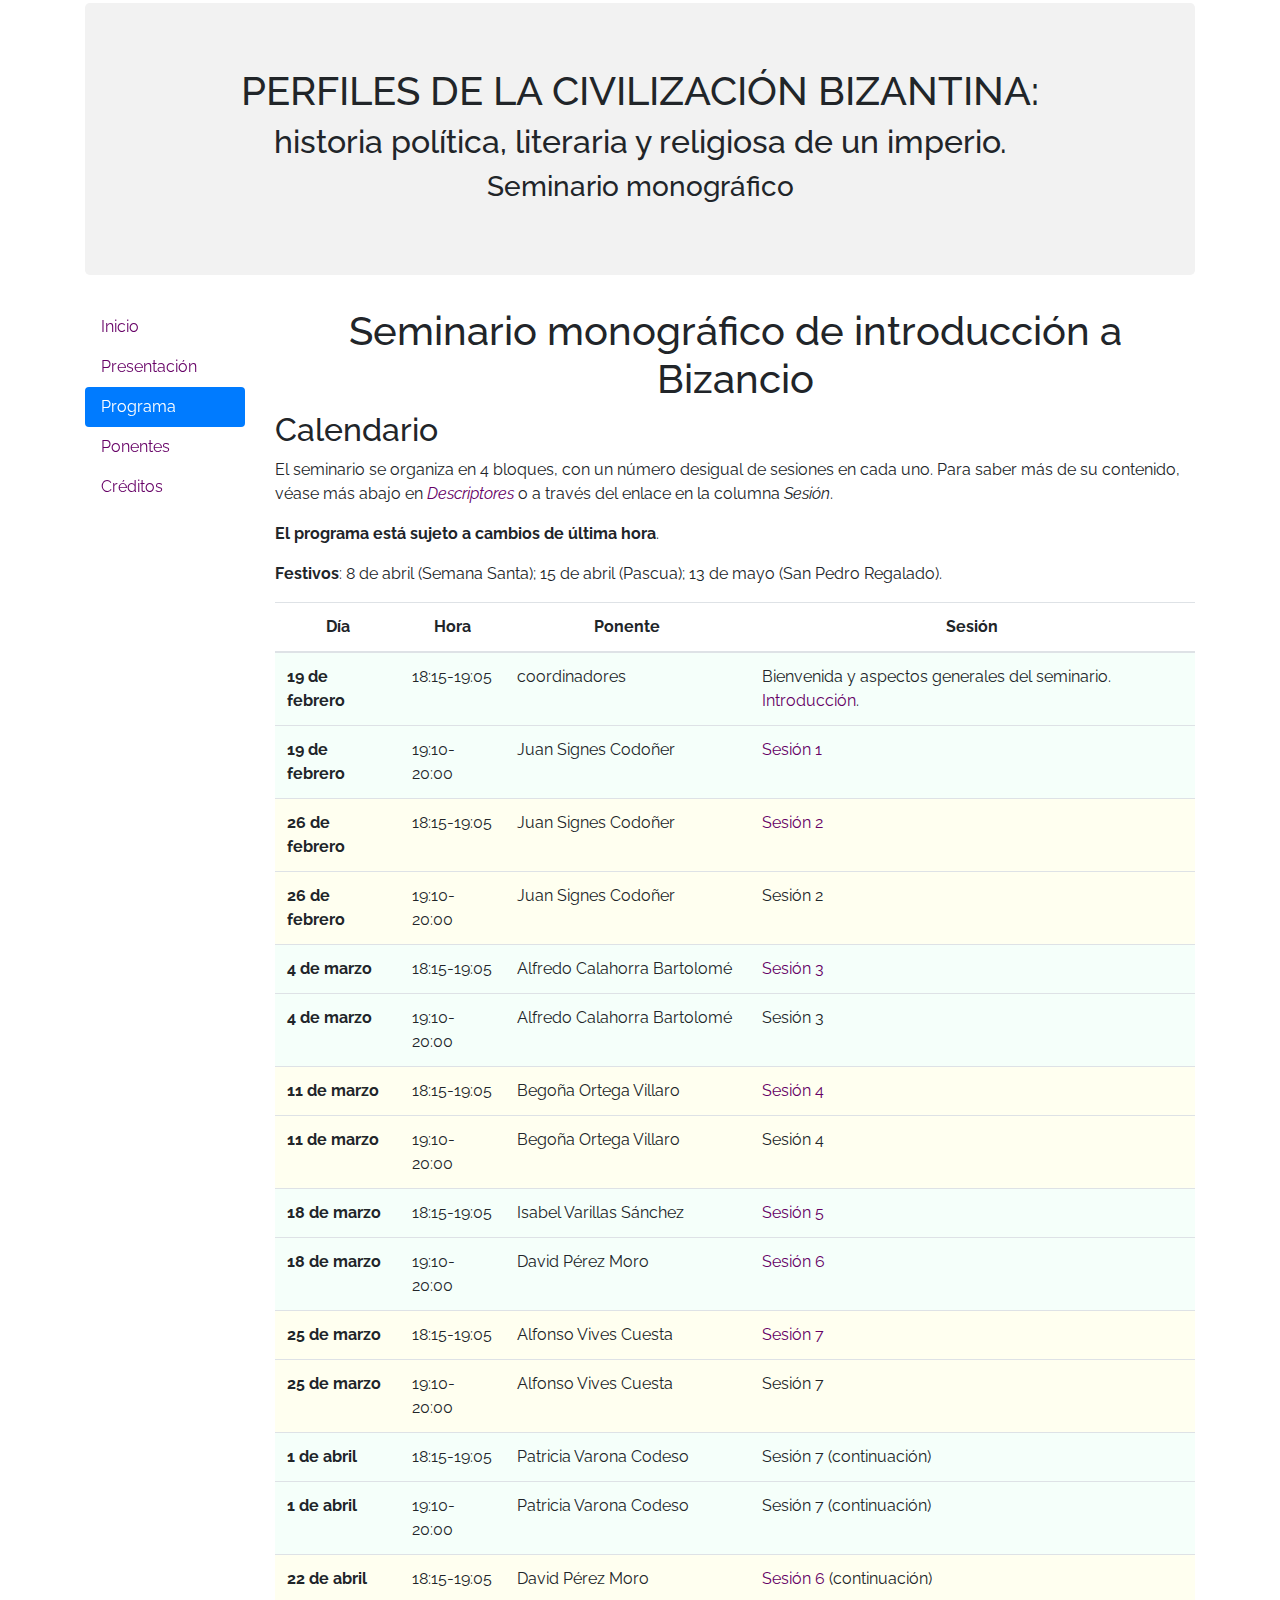
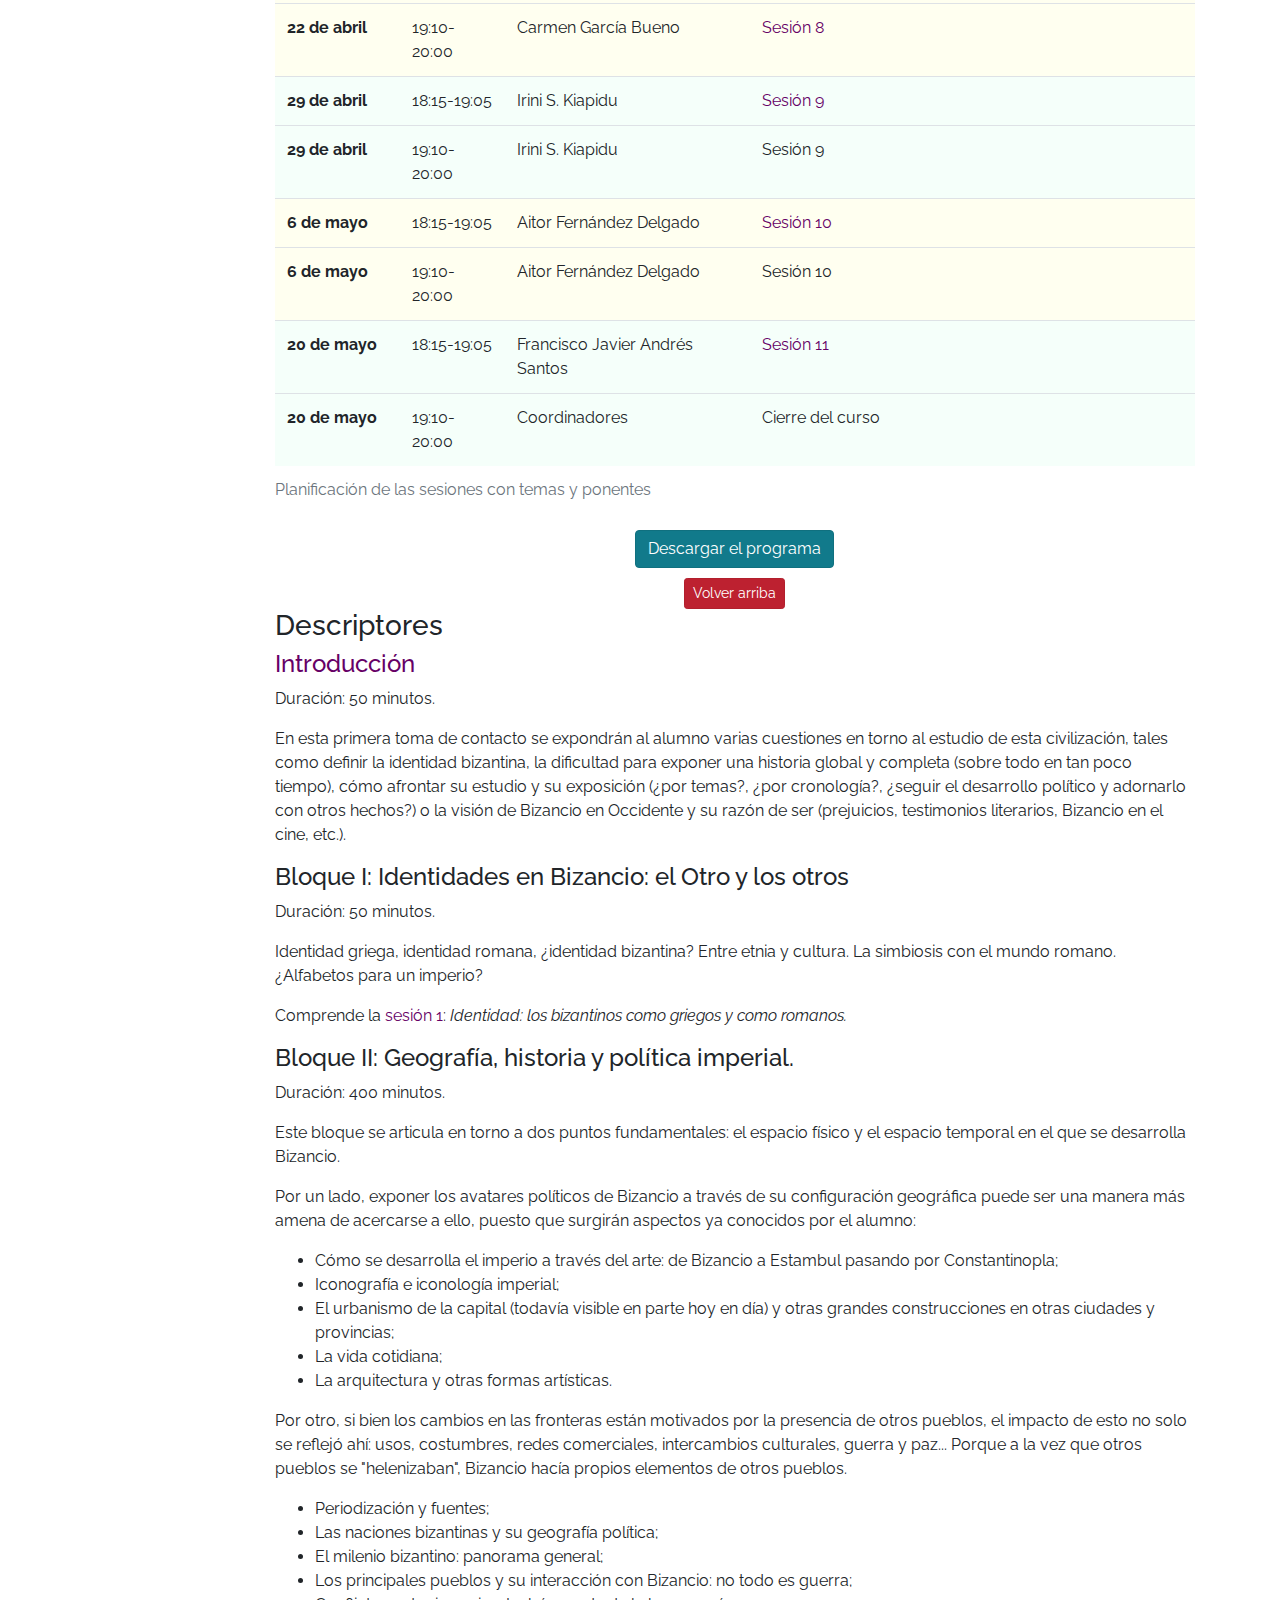
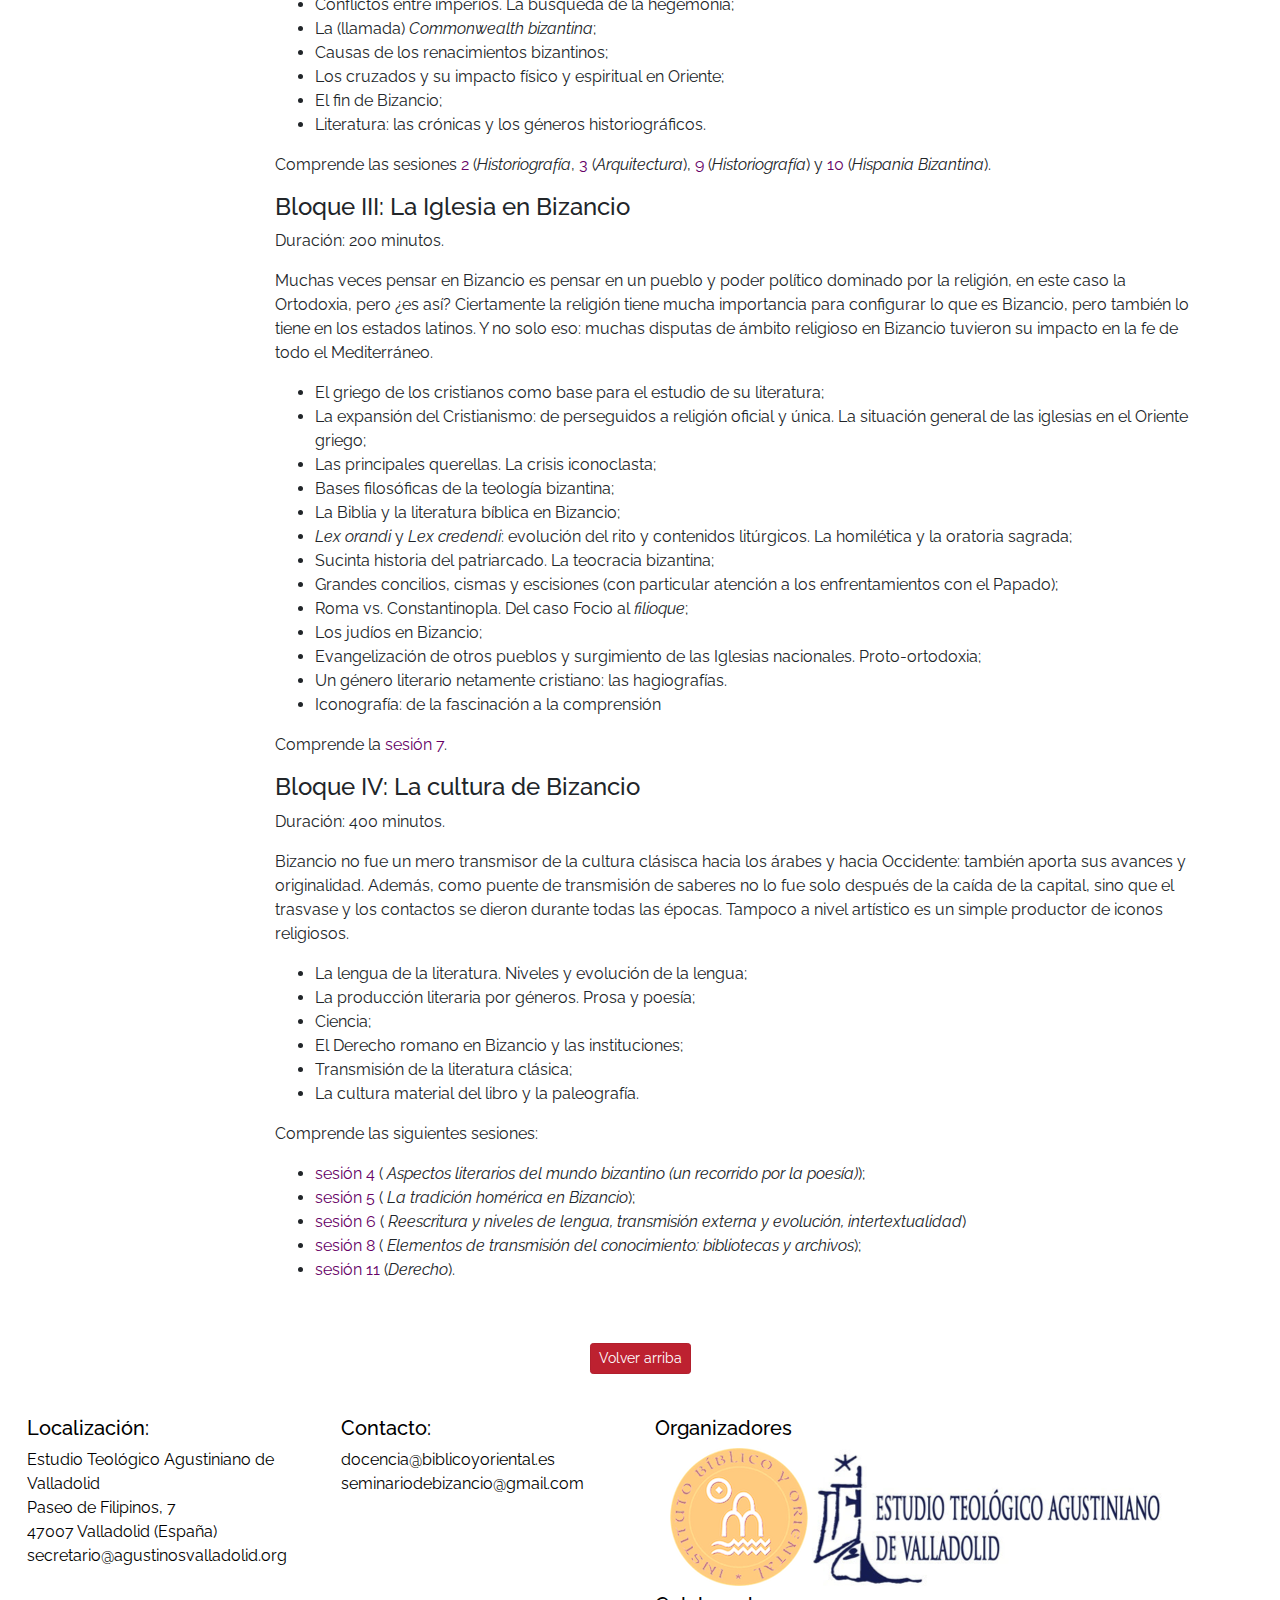
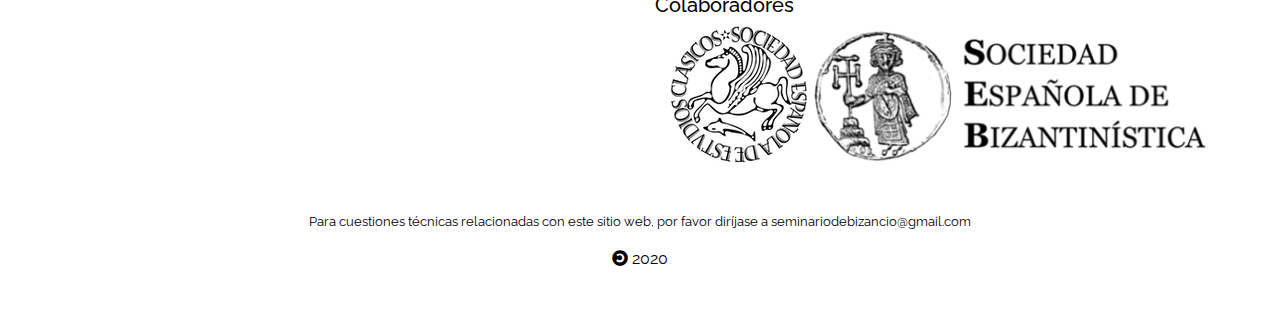
<file: programa.html>
<!DOCTYPE html>
<html lang="es">

<head>
    <meta charset="utf-8">
    <meta name="viewport" content="width=device-width, initial-scale=1, shrink-to-fit=no">
    <meta name="author" content="Carmen García Bueno">
    <link rel="stylesheet" href="https://use.fontawesome.com/releases/v5.7.0/css/all.css">
    <link href="https://fonts.googleapis.com/css?family=Raleway:400,700&display=swap&subset=latin-ext" rel="stylesheet">
    <link href="https://fonts.googleapis.com/css?family=Roboto:400,700&display=swap&subset=greek,greek-ext" rel="stylesheet">
    <link rel="stylesheet" type="text/css" href="css/sbdestilo.css">
    <link rel="stylesheet" type="text/css" href="bootstrap/css/bootstrap.css">
    <title>Programa</title>
</head>

<body>
    <header>
        <div class="container">
            <div class="jumbotron">
                <h1>Perfiles de la civilización bizantina:</h1>
                <h2>historia política, literaria y religiosa de un imperio.</h2>
                <h3>Seminario monográfico</h3>
            </div>
        </div>
    </header>
    <main class="container">
        <div class="row">
            <aside class="col-12 col-md-2">
                <ul class="nav nav-pills sticky-top flex-column">
                    <li class="nav-item">
                        <a class="nav-link" href="index.html" title="Volver a la página de inicio">Inicio</a>
                    </li>
                    <li class="nav-item">
                        <a class="nav-link" href="presentacion.html" title="Ir a la presentación y justificación del seminario">Presentación</a>
                    </li>
                    <li class="nav-item">
                        <a class="nav-link active" href="programa.html" title="Se encuentra en esta página">Programa</a>
                    </li>
                    <li class="nav-item">
                        <a class="nav-link" href="ponentes.html" title="Conozca a los profesores participantes">Ponentes</a>
                    </li>
                    <li class="nav-item">
                        <a class="nav-link" href="creditos.html" title="Créditos y agradecimientos">Créditos</a>
                    </li>
                </ul>
            </aside>
            <div class="col-12 col-md-10">
                <div class="text-center">
                    <h1>Seminario monográfico de introducción a Bizancio</h1>
                </div>
                <section>
                    <h2>Calendario</h2>
                    <article>
                        <p>El seminario se organiza en 4 bloques, con un número desigual de sesiones en cada uno. Para saber más de su contenido, véase más abajo en <a href="#descriptores"><em>Descriptores</em></a> o a través del enlace en la columna <em>Sesión</em>.</p>
                        <p><strong>El programa está sujeto a cambios de última hora</strong>.</p>
                        <p><strong>Festivos</strong>: 8 de abril (Semana Santa); 15 de abril (Pascua); 13 de mayo (San Pedro Regalado).</p>
                    </article>
                    <article>
                        <table class="table table-hover">
                            <caption>Planificación de las sesiones con temas y ponentes</caption>
                            <thead>
                                <tr class="text-center">
                                    <th scope="col">Día</th>
                                    <th scope="col">Hora</th>
                                    <th scope="col">Ponente</th>
                                    <th scope="col">Sesión</th>
                                </tr>
                            </thead>
                            <tbody>
                                <tr class="tr1">
                                    <th scope="row">19 de febrero</th>
                                    <td>18:15-19:05</td>
                                    <td>coordinadores</td>
                                    <td>Bienvenida y aspectos generales del seminario. <a href="#introduccion" id="intro" title="Leer el contenido de esta sesión">Introducción</a>.</td>
                                </tr>
                                <tr class="tr1">
                                    <th scope="row">19 de febrero</th>
                                    <td>19:10-20:00</td>
                                    <td>Juan Signes Codoñer</td>
                                    <td><a href="#s1" id="sesion1" title="Leer el contenido de esta sesión">Sesión 1</a></td>
                                </tr>
                                <tr class="tr2">
                                    <th scope="row">26 de febrero</th>
                                    <td>18:15-19:05</td>
                                    <td>Juan Signes Codoñer</td>
                                    <td><a href="#s2" id="sesion2" title="Leer el contenido de esta sesión">Sesión 2</a></td>
                                </tr>
                                <tr class="tr2">
                                    <th scope="row">26 de febrero</th>
                                    <td>19:10-20:00</td>
                                    <td>Juan Signes Codoñer</td>
                                    <td>Sesión 2</td>
                                </tr>
                                <tr class="tr1">
                                    <th scope="row">4 de marzo</th>
                                    <td>18:15-19:05</td>
                                    <td>Alfredo Calahorra Bartolomé</td>
                                    <td><a href="#s3" id="sesion3" title="Leer el contenido de esta sesión">Sesión 3</a></td>
                                </tr>
                                <tr class="tr1">
                                    <th scope="row">4 de marzo</th>
                                    <td>19:10-20:00</td>
                                    <td>Alfredo Calahorra Bartolomé</td>
                                    <td>Sesión 3</td>
                                </tr>
                                <tr class="tr2">
                                    <th scope="row">11 de marzo</th>
                                    <td>18:15-19:05</td>
                                    <td>Begoña Ortega Villaro</td>
                                    <td><a href="#s4" id="sesion4" title="Leer el contenido de esta sesión">Sesión 4</a></td>
                                </tr>
                                <tr class="tr2">
                                    <th scope="row">11 de marzo</th>
                                    <td>19:10-20:00</td>
                                    <td>Begoña Ortega Villaro</td>
                                    <td>Sesión 4</td>
                                </tr>
                                <tr class="tr1">
                                    <th scope="row">18 de marzo</th>
                                    <td>18:15-19:05</td>
                                    <td>Isabel Varillas Sánchez</td>
                                    <td><a href="#s5" id="sesion5" title="Leer el contenido de esta sesión">Sesión 5</a></td>
                                </tr>
                                <tr class="tr1">
                                    <th scope="row">18 de marzo</th>
                                    <td>19:10-20:00</td>
                                    <td>David Pérez Moro</td>
                                    <td><a href="#s6" id="sesion6" title="Leer el contenido de esta sesión">Sesión 6</a></td>
                                </tr>
                                <tr class="tr2">
                                    <th scope="row">25 de marzo</th>
                                    <td>18:15-19:05</td>
                                    <td>Alfonso Vives Cuesta</td>
                                    <td><a href="#s7" id="sesion7" title="Leer el contenido de esta sesión">Sesión 7</a></td>
                                </tr>
                                <tr class="tr2">
                                    <th scope="row">25 de marzo</th>
                                    <td>19:10-20:00</td>
                                    <td>Alfonso Vives Cuesta</td>
                                    <td>Sesión 7</td>
                                </tr>
                                <tr class="tr1">
                                    <th scope="row">1 de abril</th>
                                    <td>18:15-19:05</td>
                                    <td>Patricia Varona Codeso</td>
                                    <td>Sesión 7 (continuación)</td>
                                </tr>
                                <tr class="tr1">
                                    <th scope="row">1 de abril</th>
                                    <td>19:10-20:00</td>
                                    <td>Patricia Varona Codeso</td>
                                    <td>Sesión 7 (continuación)</td>
                                </tr>
                                <tr class="tr2">
                                    <th scope="row">22 de abril</th>
                                    <td>18:15-19:05</td>
                                    <td>David Pérez Moro</td>
                                    <td><a href="#s6" title="Leer el contenido de esta sesión">Sesión 6</a> (continuación)</td>
                                </tr>
                                <tr class="tr2">
                                    <th scope="row">22 de abril</th>
                                    <td>19:10-20:00</td>
                                    <td>Carmen García Bueno</td>
                                    <td><a href="#s8" id="sesion8" title="Leer el contenido de esta sesión">Sesión 8</a></td>
                                </tr>
                                <tr class="tr1">
                                    <th scope="row">29 de abril</th>
                                    <td>18:15-19:05</td>
                                    <td>Irini S. Kiapidu</td>
                                    <td><a href="#s9" id="sesion9" title="Leer el contenido de esta sesión">Sesión 9</a></td>
                                </tr>
                                <tr class="tr1">
                                    <th scope="row">29 de abril</th>
                                    <td>19:10-20:00</td>
                                    <td>Irini S. Kiapidu</td>
                                    <td>Sesión 9</td>
                                </tr>
                                <tr class="tr2">
                                    <th scope="row">6 de mayo</th>
                                    <td>18:15-19:05</td>
                                    <td>Aitor Fernández Delgado</td>
                                    <td><a href="#s10" id="sesion10" title="Leer el contenido de esta sesión">Sesión 10</a></td>
                                </tr>
                                <tr class="tr2">
                                    <th scope="row">6 de mayo</th>
                                    <td>19:10-20:00</td>
                                    <td>Aitor Fernández Delgado</td>
                                    <td>Sesión 10</td>
                                </tr>
                                <tr class="tr1">
                                    <th scope="row">20 de mayo</th>
                                    <td>18:15-19:05</td>
                                    <td>Francisco Javier Andrés Santos</td>
                                    <td><a href="#s11" id="sesion11" title="Leer el contenido de esta sesión">Sesión 11</a></td>
                                </tr>
                                <tr class="tr1">
                                    <th scope="row">20 de mayo</th>
                                    <td>19:10-20:00</td>
                                    <td>Coordinadores</td>
                                    <td>Cierre del curso</td>
                                </tr>
                            </tbody>
                        </table>
                    </article>
                </section>
				<div class="row descarga">
					<div class="col-12 col-md-4"></div>
					<div class="col-12 col-md-4 text-center">
						<a class="btn btn-info active" href="https://docs.google.com/document/d/1-SsMhjZAj8f0i1WueE22mFgZX3CtIjds2C3k14PuwTo/edit?usp=sharing" role="button" title="Al pulsar se abrirá una nueva pestaña donde puede visualizar y descargar el programa en formato pdf" aria-pressed="true"><span class="text-white">Descargar el programa</span></a>
					</div>
					<div class="col-12 col-md-4"></div>
				</div>
                 <div class="row">
		<div class="col-12 col-md-4"></div>
		<div class="col-12 col-md-4 text-center"><a class="btn btn-sm btn-danger active" role="button" href="#" title="Botón para volver a la parte superior de la página" aria-pressed="true"><span class="text-white">Volver arriba</span></a></div>
		<div class="col-12 col-md-4"></div>
	    </div>
                <section>
                    <h3><a tabindex="0" id="descriptores">Descriptores</a></h3>
                    <article>
                        <h4><a id="introduccion" href="#intro" title="Volver a esta sesión en la tabla">Introducción</a></h4>
                        <p>Duración: 50 minutos.</p>
                        <p>En esta primera toma de contacto se expondrán al alumno varias cuestiones en torno al estudio de esta civilización, tales como definir la identidad bizantina, la dificultad para exponer una historia global y completa (sobre todo en tan poco tiempo), cómo afrontar su estudio y su exposición (¿por temas?, ¿por cronología?, ¿seguir el desarrollo político y adornarlo con otros hechos?) o la visión de Bizancio en Occidente y su razón de ser (prejuicios, testimonios literarios, Bizancio en el cine, etc.).</p>
                    </article>
                    <article>
                        <h4><a id="b1">Bloque I: Identidades en Bizancio: el Otro y los otros</a></h4>
                        <p>Duración: 50 minutos.</p>
                        <p>Identidad griega, identidad romana, ¿identidad bizantina? Entre etnia y cultura. La simbiosis con el mundo romano. ¿Alfabetos para un imperio?</p>
                        <p>Comprende la <a id="s1" href="#sesion1" title="Volver a esta sesión en la tabla">sesión 1</a>: <em>Identidad: los bizantinos como griegos y como romanos.</em></p>
                    </article>
                    <article>
                        <h4><a id="b2">Bloque II: Geografía, historia y política imperial.</a></h4>
                        <p>Duración: 400 minutos.</p>
                        <p>Este bloque se articula en torno a dos puntos fundamentales: el espacio físico y el espacio temporal en el que se desarrolla Bizancio.</p>
                        <p>Por un lado, exponer los avatares políticos de Bizancio a través de su configuración geográfica puede ser una manera más amena de acercarse a ello, puesto que surgirán aspectos ya conocidos por el alumno:</p>
                        <ul>
                            <li>Cómo se desarrolla el imperio a través del arte: de Bizancio a Estambul pasando por Constantinopla;</li>
                            <li>Iconografía e iconología imperial;</li>
                            <li>El urbanismo de la capital (todavía visible en parte hoy en día) y otras grandes construcciones en otras ciudades y provincias;</li>
                            <li>La vida cotidiana;</li>
                            <li>La arquitectura y otras formas artísticas.</li>
                        </ul>
                        <p>Por otro, si bien los cambios en las fronteras están motivados por la presencia de otros pueblos, el impacto de esto no solo se reflejó ahí: usos, costumbres, redes comerciales, intercambios culturales, guerra y paz... Porque a la vez que otros pueblos se "helenizaban", Bizancio hacía propios elementos de otros pueblos.</p>
                        <ul>
                            <li>Periodización y fuentes;</li>
                            <li>Las naciones bizantinas y su geografía política;</li>
                            <li>El milenio bizantino: panorama general;</li>
                            <li>Los principales pueblos y su interacción con Bizancio: no todo es guerra;</li>
                            <li>Conflictos entre imperios. La búsqueda de la hegemonía;</li>
                            <li>La (llamada) <em><span lang="en">Commonwealth</span> bizantina</em>;</li>
                            <li>Causas de los renacimientos bizantinos;</li>
                            <li>Los cruzados y su impacto físico y espiritual en Oriente;</li>
                            <li>El fin de Bizancio;</li>
                            <li>Literatura: las crónicas y los géneros historiográficos.</li>
                        </ul>
                        <p>Comprende las sesiones <a id="s2" href="#sesion2" title="Volver a esta sesión en la tabla">2</a> (<em>Historiografía</em>, <a id="s3" href="#sesion3" title="Volver a esta sesión en la tabla">3</a> (<em>Arquitectura</em>), <a id="s9" href="#sesion9" title="Volver a esta sesión en la tabla">9</a> (<em>Historiografía</em>) y <a id="s10" href="#sesion10" title="Volver a esta sesión en la tabla">10</a> (<em>Hispania Bizantina</em>).</p>
                    </article>
                    <article>
                        <h4><a id="b3">Bloque III: La Iglesia en Bizancio</a></h4>
                        <p>Duración: 200 minutos.</p>
                        <p>Muchas veces pensar en Bizancio es pensar en un pueblo y poder político dominado por la religión, en este caso la Ortodoxia, pero ¿es así? Ciertamente la religión tiene mucha importancia para configurar lo que es Bizancio, pero también lo tiene en los estados latinos. Y no solo eso: muchas disputas de ámbito religioso en Bizancio tuvieron su impacto en la fe de todo el Mediterráneo.</p>
                        <ul>
                            <li>El griego de los cristianos como base para el estudio de su literatura;</li>
                            <li>La expansión del Cristianismo: de perseguidos a religión oficial y única. La situación general de las iglesias en el Oriente griego;</li>
                            <li>Las principales querellas. La crisis iconoclasta;</li>
                            <li>Bases filosóficas de la teología bizantina;</li>
                            <li>La Biblia y la literatura bíblica en Bizancio;</li>
                            <li><span lang="la"><em>Lex orandi</em></span> y <span lang="la"><em>Lex credendi</em></span>: evolución del rito y contenidos litúrgicos. La homilética y la oratoria sagrada;</li>
                            <li>Sucinta historia del patriarcado. La teocracia bizantina;</li>
                            <li>Grandes concilios, cismas y escisiones (con particular atención a los enfrentamientos con el Papado);</li>
                            <li>Roma vs. Constantinopla. Del caso Focio al <span lang="la"><em>filioque</em></span>;</li>
                            <li>Los judíos en Bizancio;</li>
                            <li>Evangelización de otros pueblos y surgimiento de las Iglesias nacionales. Proto-ortodoxia;</li>
                            <li>Un género literario netamente cristiano: las hagiografías.</li>
                            <li>Iconografía: de la fascinación a la comprensión</li>
                        </ul>
                        <p>Comprende la <a id="s7" href="#sesion7" title="Volver a esta sesión en la tabla">sesión 7</a>.</p>
                    </article>
                    <article>
                        <h4><a id="b4">Bloque IV: La cultura de Bizancio</a></h4>
                        <p>Duración: 400 minutos.</p>
                        <p>Bizancio no fue un mero transmisor de la cultura clásisca hacia los árabes y hacia Occidente: también aporta sus avances y originalidad. Además, como puente de transmisión de saberes no lo fue solo después de la caída de la capital, sino que el trasvase y los contactos se dieron durante todas las épocas. Tampoco a nivel artístico es un simple productor de iconos religiosos.</p>
                        <ul>
                            <li>La lengua de la literatura. Niveles y evolución de la lengua;</li>
                            <li>La producción literaria por géneros. Prosa y poesía;</li>
                            <li>Ciencia;</li>
                            <li>El Derecho romano en Bizancio y las instituciones;</li>
                            <li>Transmisión de la literatura clásica;</li>
                            <li>La cultura material del libro y la paleografía.</li>
                        </ul>
                        <p>Comprende las siguientes sesiones:</p>
                        <ul>
                            <li><a id="s4" href="#sesion4" title="Volver a esta sesión en la tabla">sesión 4</a> (<em> Aspectos literarios del mundo bizantino (un recorrido por la poesía)</em>);</li>
                            <li><a id="s5" href="#sesion5" title="Volver a esta sesión en la tabla">sesión 5</a> (<em> La tradición homérica en Bizancio</em>);</li>
                            <li><a id="s6" href="#sesion6" title="Volver a esta sesión en la tabla">sesión 6</a> (<em> Reescritura y niveles de lengua, transmisión externa y evolución, intertextualidad</em>)</li>
                            <li><a id="s8" href="#sesion8" title="Volver a esta sesión en la tabla">sesión 8</a> (<em> Elementos de transmisión del conocimiento: bibliotecas y archivos</em>);</li>
                            <li><a id="s11" href="#sesion11" title="Volver a esta sesión en la tabla">sesión 11</a> (<em>Derecho</em>).</li>
                        </ul>
                    </article>
                </section>
            </div>
        </div>
    </main>
    <footer>
         <div class="row alert" role="alert">
		<div class="col-12 col-md-4"></div>
		<div class="col-12 col-md-4 text-center"><a class="btn btn-sm btn-danger active" role="button" href="#" title="Botón para volver a la parte superior de la página" aria-pressed="true"><span class="text-white">Volver arriba</span></a></div>
		<div class="col-12 col-md-4"></div>
	    </div>
        <div class="row alert" role="alert">
            <div class="col-12 col-md-3">
                <h5>Localización:</h5>
                <address>
                    <p>Estudio Teológico Agustiniano de Valladolid<br>
                        Paseo de Filipinos, 7<br>
                        47007 Valladolid (España)<br>
                        secretario@agustinosvalladolid.org
                    </p>
                </address>
            </div>
            <div class="col-12 col-md-3">
                <h5>Contacto:</h5>
                <p>docencia@biblicoyoriental.es<br>
                seminariodebizancio@gmail.com</p>
            </div>
            <div class="col-12 col-md-6">
                <div class="row justify-content-start">
                    <div class="col">
                        <h5>Organizadores</h5>
                        <div class="container-fluid">
                            <a href="https://institutobiblicoyoriental.wordpress.com/" title="Ir a la página del Instituto Bíblico y Oriental"><img class="img-fluid" src="img/logos/logoIBO.png" alt="logo del Instituto Bíblico y Oriental" id="logoIBO"></a>
                            <a href="" title="Ir a la página del Estudio Teológico Agustiniano de Valladolid"><img class="img-fluid" src="img/logos/logoETAV.png" alt="logo del Instituto Teológico Agustiniano de Valladolid" id="logoETAV"></a>
                        </div>
                    </div>
                </div>
                <div class="row justify-content-start">
                    <div class="col">
                        <h5>Colaboradores</h5>
                        <div class="container-fluid">
                            <a href="http://seecvalladolid.blogspot.com/" title="Ir a la página de la Sociedad Española de Estudios Clásicos, sección de Valladolid"><img class="img-fluid" src="img/logos/logoSEEC.png" alt="logo de la Sociedad Española de Estudios Clásicos" id="logoSEEC"></a>
                            <a href="https://bizantinistica.blogspot.com/" title="Ir a la página de la Sociedad Española de Bizantinística"><img class="img-fluid" src="img/logos/logoSEB.png" alt="logo de la Sociedad Española de Bizantinística" id="logoSEB"></a>
                        </div>
                    </div>
                </div>
            </div>
        </div>
        <div class="row alert" role="alert">
            <div class="col text-center">
                <p class="small">Para cuestiones técnicas relacionadas con este sitio web, por favor diríjase a seminariodebizancio@gmail.com</p>
                <p><i class="fa fa-copyright fa-flip-horizontal"></i> 2020</p>
            </div>
        </div>
    </footer>
    <script src="https://ajax.googleapis.com/ajax/libs/jquery/3.4.1/jquery.min.js"></script>
    <script src="https://cdn.jsdelivr.net/npm/popper.js@1.16.0/dist/umd/popper.min.js"></script>
    <script src="jquery/jquery-3.4.1.slim.min.js"></script>
    <script src="bootstrap/js/bootstrap.bundle.min.js"></script>
    <script>
    $(function() {
        $('[data-toggle="tooltip"]').tooltip()
    })
    </script>
    <script>
    $('#myModal').on('shown.bs.modal', function() {
        $('#myInput').trigger('focus')
    })
    </script>
</body>
</html>
</file>
<file: css/sbdestilo.css>
.versalitas {
	font-size: small;
	text-transform: uppercase;
}

button[data-target="#IntroEnglish"] {
	display: block;
	width: 15em;
	height: auto;
	margin: 0 auto; 
}

footer {
	margin: 2em 0.4em 0.2em 0.4em;
	color: black;
}

.imgperfil {
	float: right;
	max-width: 200px;
	height: auto;
	margin-left: 0.8em;
	margin-bottom: 1em;
}

span[lang="el"]{
	font-family: Roboto, sans-serif;
}

.jumbotron > h1{
	text-align: center;
	text-transform: uppercase;
}

.jumbotron > h2 {
	text-align: center;
}

.jumbotron > h3 {
	text-align: center;
}

.tr1 {
	background-color: #F5FFFA; 
}

.tr2 {
	background-color: #FFFFF0; 
}

#cartel {
  display: block;
  max-width: 75%;
  height: auto;
  margin: 0 auto;
}

#modalidades {
	border: 1px dotted grey;
	border-radius: 0.5em;
	padding-top: 0.5em;
}
.modalidades {
	list-style-type: lower-greek;	
}

.descarga {
	margin-bottom: 10px;
}
</file>
